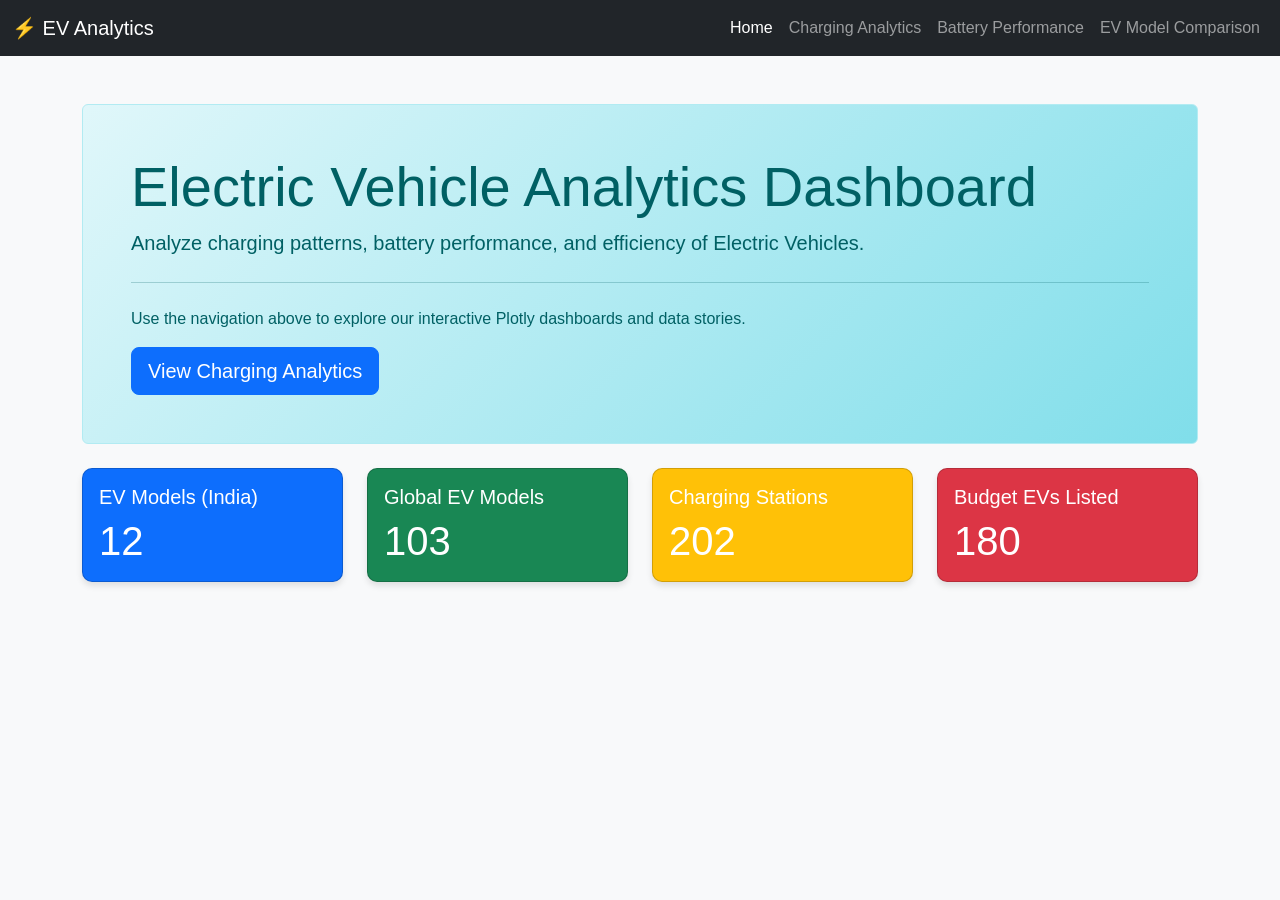
<file: Visualization-Tool-for-Electric-Vehicle-Charge-and-Range-Analysis-main/Visualization-Tool-for-Electric-Vehicle-Charge-and-Range-Analysis-main/index.html>
<!DOCTYPE html>
<html lang="en">
<head>
    <meta charset="UTF-8">
    <meta name="viewport" content="width=device-width, initial-scale=1.0">
    <title>EV Analytics</title>
    <!-- Bootstrap CSS -->
    <link href="https://cdn.jsdelivr.net/npm/bootstrap@5.3.0/dist/css/bootstrap.min.css" rel="stylesheet">
    <link rel="stylesheet" href="css/style.css">
</head>
<body>
    <nav class="navbar navbar-expand-lg navbar-dark bg-dark">
        <div class="container-fluid">
            <a class="navbar-brand" href="index.html">⚡ EV Analytics</a>
            <button class="navbar-toggler" type="button" data-bs-toggle="collapse" data-bs-bs-target="#navbarNav">
                <span class="navbar-toggler-icon"></span>
            </button>
            <div class="collapse navbar-collapse" id="navbarNav">
                <ul class="navbar-nav ms-auto">
                    <li class="nav-item">
                        <a class="nav-link active" href="index.html">Home</a>
                    </li>
                    <li class="nav-item">
                        <a class="nav-link" href="charging.html">Charging Analytics</a>
                    </li>
                    <li class="nav-item">
                        <a class="nav-link" href="battery.html">Battery Performance</a>
                    </li>
                    <li class="nav-item">
                        <a class="nav-link" href="models.html">EV Model Comparison</a>
                    </li>
                </ul>
            </div>
        </div>
    </nav>

    <div class="container mt-5">
        <div class="jumbotron bg-light p-5 rounded">
            <h1 class="display-4">Electric Vehicle Analytics Dashboard</h1>
            <p class="lead">Analyze charging patterns, battery performance, and efficiency of Electric Vehicles.</p>
            <hr class="my-4">
            <p>Use the navigation above to explore our interactive Plotly dashboards and data stories.</p>
            <a class="btn btn-primary btn-lg" href="charging.html" role="button">View Charging Analytics</a>
        </div>

        <div class="row mt-4">
            <div class="col-md-3">
                <div class="card text-white bg-primary mb-3">
                    <div class="card-body">
                        <h5 class="card-title">EV Models (India)</h5>
                        <p class="card-text display-6">12</p>
                    </div>
                </div>
            </div>
            <div class="col-md-3">
                <div class="card text-white bg-success mb-3">
                    <div class="card-body">
                        <h5 class="card-title">Global EV Models</h5>
                        <p class="card-text display-6">103</p>
                    </div>
                </div>
            </div>
            <div class="col-md-3">
                <div class="card text-white bg-warning mb-3">
                    <div class="card-body">
                        <h5 class="card-title">Charging Stations</h5>
                        <p class="card-text display-6">202</p>
                    </div>
                </div>
            </div>
            <div class="col-md-3">
                <div class="card text-white bg-danger mb-3">
                    <div class="card-body">
                        <h5 class="card-title">Budget EVs Listed</h5>
                        <p class="card-text display-6">180</p>
                    </div>
                </div>
            </div>
        </div>
    </div>

    <!-- Bootstrap JS -->
    <script src="https://cdn.jsdelivr.net/npm/bootstrap@5.3.0/dist/js/bootstrap.bundle.min.js"></script>
</body>
</html>
</file>
<file: Visualization-Tool-for-Electric-Vehicle-Charge-and-Range-Analysis-main/Visualization-Tool-for-Electric-Vehicle-Charge-and-Range-Analysis-main/css/style.css>
body {
    background-color: #f8f9fa;
    font-family: 'Segoe UI', Tahoma, Geneva, Verdana, sans-serif;
}

.jumbotron {
    background: linear-gradient(135deg, #e0f7fa 0%, #80deea 100%);
    color: #006064;
    border: 1px solid #b2ebf2;
}

.card {
    border-radius: 10px;
    box-shadow: 0 4px 6px rgba(0,0,0,0.1);
    transition: transform 0.2s;
}

.card:hover {
    transform: translateY(-5px);
}

tableau-viz {
    width: 100%;
    height: 100%;
}
</file>
